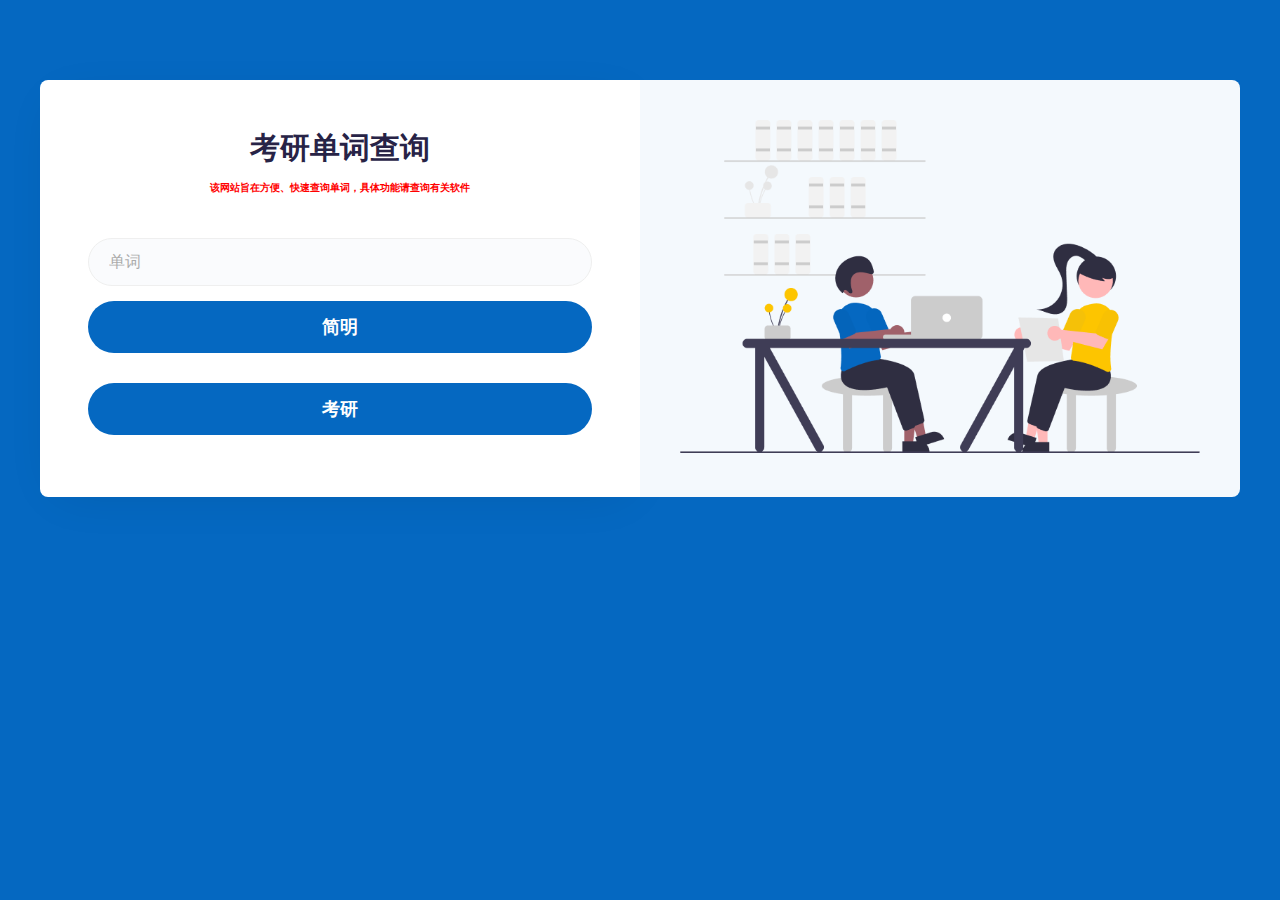
<file: 单词查询/index.html>
<!DOCTYPE html>
<html>

<head>
    <title>考研单词查询</title>
    <!-- Meta tag Keywords -->
    <meta name="viewport" content="width=device-width, initial-scale=1">
    <meta charset="UTF-8" />
    <meta name="keywords"
        content="Report Login Form Responsive web template, Bootstrap Web Templates, Flat Web Templates, Android Compatible web template, Smartphone Compatible web template, free webdesigns for Nokia, Samsung, LG, SonyEricsson, Motorola web design" />
    <!-- //Meta tag Keywords -->
    <!--/Style-CSS -->
    <link rel="stylesheet" href="css/style.css" type="text/css" media="all" />
    <!--//Style-CSS -->


    <title>login test</title>
    <meta http-equiv="Content-Type" content="text/html; charset=UTF-8">
    <meta http-equiv="pragma" content="no-cache">
    <meta http-equiv="cache-control" content="no-cache">
    <meta http-equiv="expires" content="0">
    <meta http-equiv="keywords" content="keyword1,keyword2,keyword3">
    <meta http-equiv="description" content="ajax方式">
    <script src="http://apps.bdimg.com/libs/jquery/2.1.4/jquery.min.js"></script>
    <script type="text/javascript">



$(document).ready(function(){
  $("#TextBox2").change(function(){
document.getElementById('TextBox1').value=document.getElementById('TextBox2').value;
          $("#jm").html("")
            $("#ky").html("")
          $.ajax({
            //几个参数需要注意一下
                type: "GET",//方法类
                dataType:"text",//预型
                data: $('#form1').serialize(),
                url:"t.php" ,//url
                success: function (str) {
                // alert(str)
                 var obj = eval('(' + str + ')');
                 var s = ''
                 var r =''
                for (let a of obj.trs) {
                   s=s+'\n'+ a.pos+' '+a.tran
                   r=r+ a.pos+' '+a.tran+'<br>'
                    }
                              //alert(s)
              
                                    $("#ky").html(r);
   
                },
                error : function() {
                    alert("异常！");
                }
            });
          $.ajax({
            //几个参数需要注意一下
                type: "GET",//方法类
                dataType:"text",//预型
                data: $('#form1').serialize(),

                url:"jm.php" ,//url
                success: function (str) {
                
                 
                                    $("#jm").html(str);
                                     document.getElementById('TextBox2').placeholder = document.getElementById('TextBox2').value;
                                     document.getElementById('TextBox2').value = "";
 

                
},
                error : function() {
                    alert("异常！");
                }
            });
  });

});









        function qplay(){
            
            var word = document.getElementById('TextBox1').value;
            var mp3= document.getElementById('mp3');
mp3.src = "https://dict.youdao.com/dictvoice?audio="+word;

    mp3.autoplay='autoplay';
     mp3.play();

        }    
    </script>
    
    
    
    
    
    
    <script>
  

</script>



</head>






<body>

    <!-- form section start -->
    <section class="w3l-hotair-form">
        <h1></h1>
        <div class="1container">
            <!-- /form -->
            <div class="workinghny-form-grid">
                <div class="main-hotair">
                    <div class="content-wthree">
                        <h2>考研单词查询<br /><div style="color: red;font-size: 10px;">该网站旨在方便、快速查询单词，具体功能请查询有关软件</div></h2>                     
                        
                        
   <form id="form1" onsubmit="return false" action="##" method="get">
         <p><input name="word" type="text" id="TextBox2" tabindex="2" size="16" value="" placeholder="单词"/></p>

       <button id='jm' class="btn" type="submit" onclick="play()">简明</button>

   </form>
  
<input name="word" type="hidden" id="TextBox1" tabindex="2" size="16" value=""/>
     <button id="ky"  class="btn" type="submit" onclick="play()">考研</button>

<audio src="" id="mp3"></audio>
                    </div>
                    <div class="w3l_form align-self" >
                        <div class="left_grid_info" >
                            <img src="images/1.png" alt="" class="img-fluid">
                        </div>
                    </div>
                </div>
            </div>
        </div>
       
    </section>
    <!-- //form section start -->
</body>

</html>
</file>
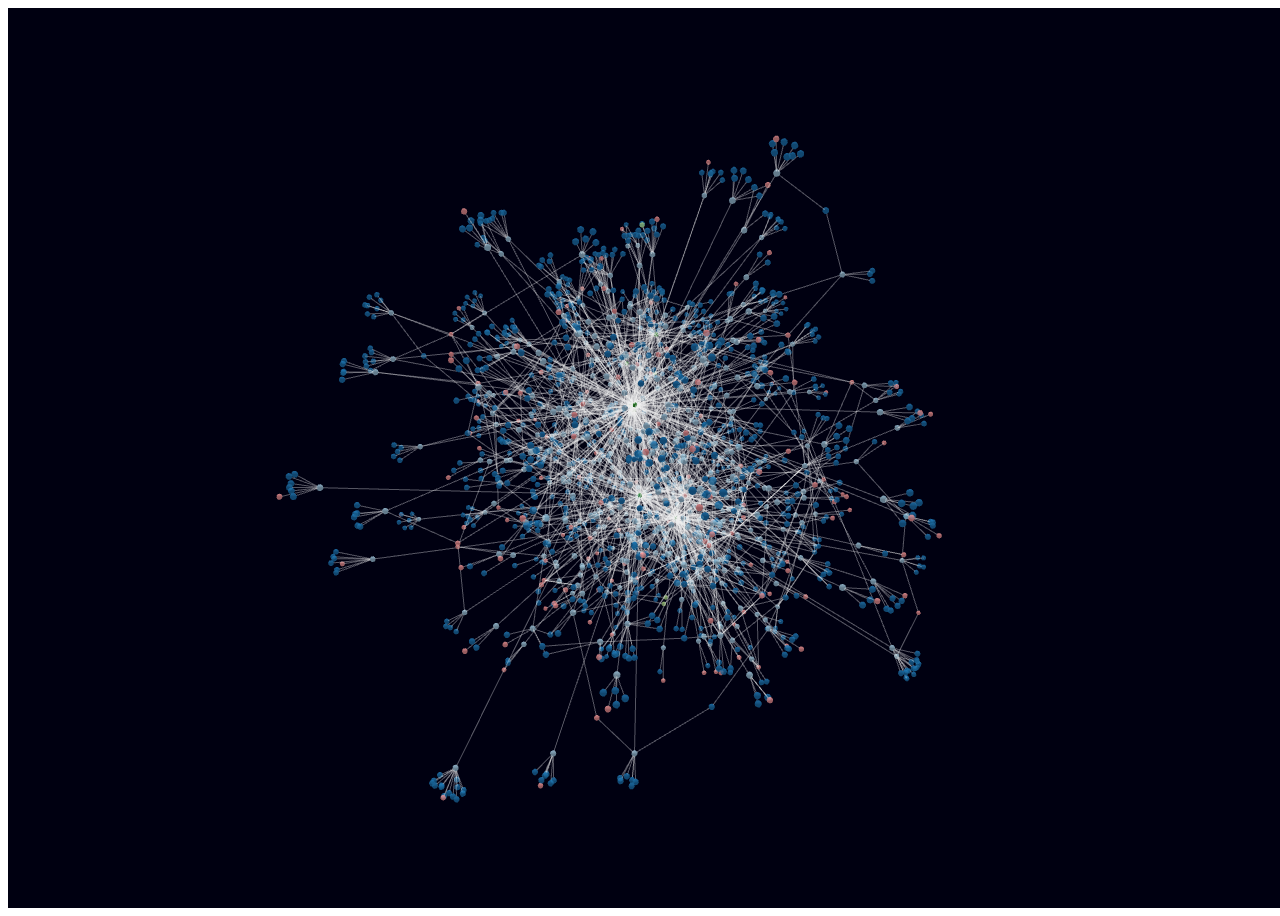
<file: 软著初版demo/static/html/index.html>
<head>
    <meta charset="UTF-8">
    <script src="../js/1.js"></script>
    <script src="../js/jquery-3.4.1.min.js"></script>
</head>

<body>

<div id="3d-graph"></div>

<script>
    const elem = document.getElementById('3d-graph');
    $.getJSON("../json/kg_all.json", function (data) {
        Mydata = eval(data);
        const Graph = ForceGraph3D()(elem)
            .graphData(Mydata)
            .nodeLabel('name')
            .nodeAutoColorBy('group')
            .onNodeClick(node => {
                const distance = 40;
                const distRatio = 1 + distance / Math.hypot(node.x, node.y, node.z);
                const newPos = node.x || node.y || node.z ? {x: node.x * distRatio, y: node.y * distRatio, z: node.z * distRatio} : {x: 0, y: 0, z: distance};
                Graph.cameraPosition( newPos, node, 3000);
            });
    })
</script>
</body>

</script>
</body>
</file>
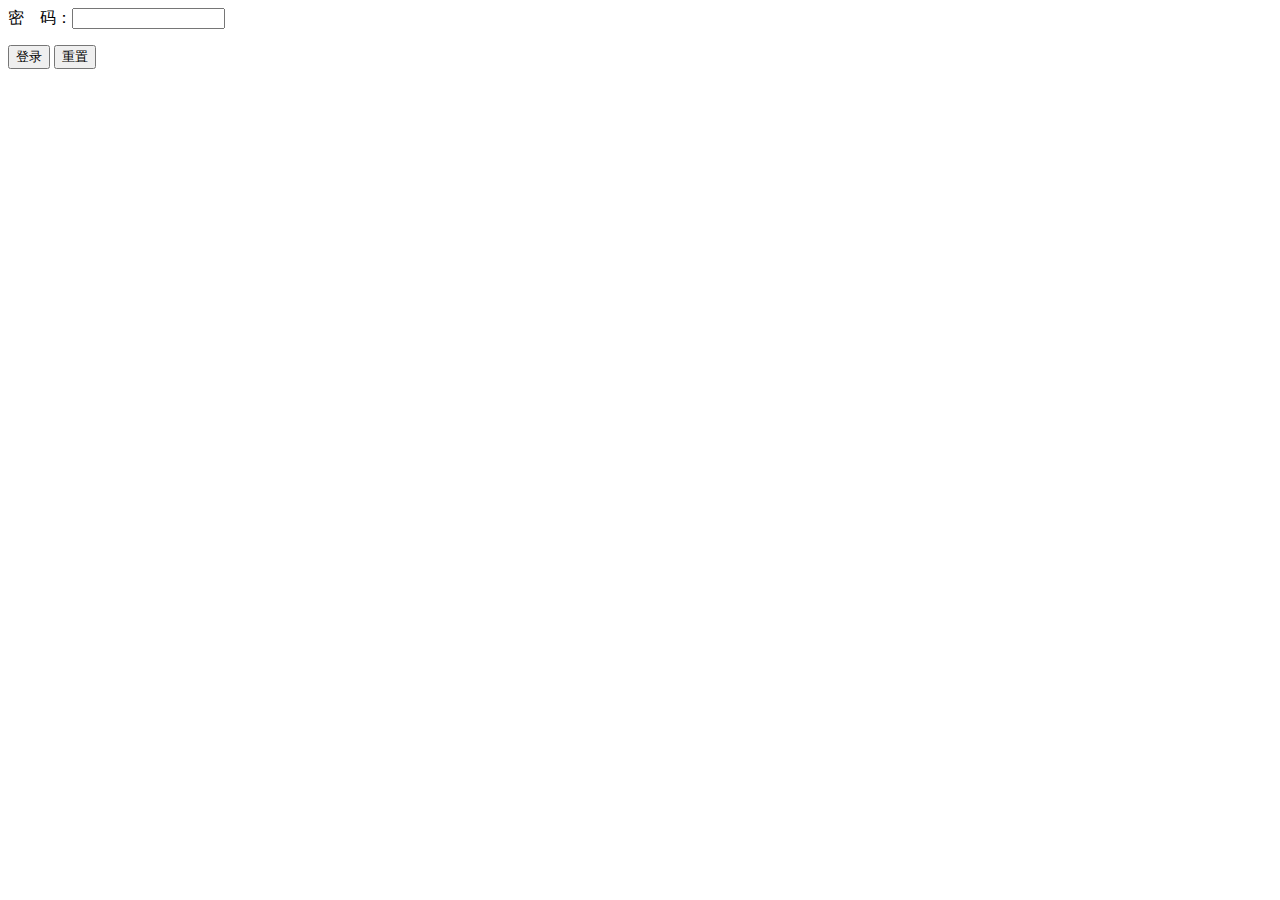
<file: 单词查询/t.html>
<!DOCTYPE HTML PUBLIC "-//W3C//DTD HTML 4.01 Transitional//EN">
<html>
<head>
    <title>login test</title>
    <meta http-equiv="Content-Type" content="text/html; charset=UTF-8">
    <meta http-equiv="pragma" content="no-cache">
    <meta http-equiv="cache-control" content="no-cache">
    <meta http-equiv="expires" content="0">
    <meta http-equiv="keywords" content="keyword1,keyword2,keyword3">
    <meta http-equiv="description" content="ajax方式">
    <script src="http://apps.bdimg.com/libs/jquery/2.1.4/jquery.min.js"></script>
    <script type="text/javascript">
        function login() {
            $.ajax({
            //几个参数需要注意一下
                type: "GET",//方法类
                dataType:"text",//预型
                data: $('#form1').serialize(),
                url:"t.php" ,//url
                success: function (str) {
                
                 var obj = eval('(' + str + ')');
                 var s = ''
                for (let a of obj.trs) {
                   s=s+'\n'+ a.pos+' '+a.tran
                    }
                                    alert(s)
   
                },
                error : function() {
                    alert("异常！");
                }
            });
        }
    </script>
</head>
<body>
<div id="form-div">
    <form id="form1" onsubmit="return false" action="##" method="get">
         <p>密　码：<input name="word" type="text" id="TextBox2" tabindex="2" size="16" value=""/></p>
        <p><input type="button" value="登录" onclick="login()">&nbsp;<input type="reset" value="重置"></p>
    </form>
</div>
</body>
</html>
</file>
<file: 单词查询/css/style.css>
/*
Author: W3layouts
Author URL: http://w3layouts.com
 */
 html {
    scroll-behavior: smooth;
}

body,
html {
    margin: 0;
    padding: 0;
    font-family: 'Noto Sans JP', sans-serif;
}

* {
    box-sizing: border-box;
}

.d-grid {
    display: grid;
}

.d-flex {
    display: flex;
    display: -webkit-flex;
}

.text-center {
    text-align: center;
}

.text-left {
    text-align: left;
}

.text-right {
    text-align: right;
}

button,
input,
select {
    -webkit-appearance: none;
    outline: none;
    font-family: 'Noto Sans JP', sans-serif;
}

button,
.btn,
select {
    cursor: pointer;
}

a {
    text-decoration: none;
}

img {
    max-width: 100%;
}

ul {
    margin: 0;
    padding: 0
}

h1,
h2,
h3,
h4,
h5,
h6,
p {
    margin: 0;
    padding: 0
}

p {
    color: #666;
    font-size: 16px;
    line-height: 25px;
    opacity: .6;
    text-align: center;
}

.p-relative {
    position: relative;
}

.p-absolute {
    position: absolute;
}

.p-fixed {
    position: fixed;
}

.p-sticky {
    position: sticky;
}

.btn,
button,
.actionbg,
input,select,option {
    border-radius: 36px;
    -webkit-border-radius: 36px;
    -moz-border-radius: 36px;
    -o-border-radius: 36px;
    -ms-border-radius: 36px;
}


.btn:hover,
button:hover {
    transition: 0.5s ease;
    -webkit-transition: 0.5s ease;
    -o-transition: 0.5s ease;
    -ms-transition: 0.5s ease;
    -moz-transition: 0.5s ease;
}

/*-- wrapper start --*/
.wrapper {
    width: 100%;
    padding-right: 15px;
    padding-left: 15px;
    margin-right: auto;
    margin-left: auto;
}

@media (min-width: 576px) {
    .wrapper {
        max-width: 540px;
    }
}

@media (min-width: 768px) {
    .wrapper {
        max-width: 720px;
    }
}

@media (min-width: 992px) {
    .wrapper {
        max-width: 960px;
    }
}

@media (min-width: 1200px) {
    .wrapper {
        max-width: 1140px;
    }
}

.wrapper-full {
    width: 100%;
    padding-right: 15px;
    padding-left: 15px;
    margin-right: auto;
    margin-left: auto;
}

/*-- //wrapper start --*/

/*-- form styling --*/
.w3l-hotair-form {
    position: relative;
    min-height: 100vh;
    z-index: 0;
    background: #0568C1;
    padding: 40px 40px;
    justify-content: center;
    /*display: grid;*/
    grid-template-rows: 1fr auto 1fr;
    align-items: center;
}
.container {
    max-width: 890px;
    margin: 0 auto;
}

.w3l_form {
    flex-basis: 50%;
    -webkit-flex-basis: 50%;
    background: #f4f9fd;
    background-size: cover;
    -webkit-background-size: cover;
    -moz-background-size: cover;
    -o-background-size: cover;
    -ms-background-size: cover;
    padding: 40px;
    border-top-right-radius: 8px;
    border-bottom-right-radius: 8px;
    align-items: center;
    display: grid;
}

.content-wthree {
    flex-basis:50%;
    -webkit-flex-basis:50%;
    box-sizing: border-box;
    padding: 3em 3em;
    background: #fff;
    box-shadow: 2px 9px 49px -17px rgba(0, 0, 0, 0.1);
    border-top-left-radius: 8px;
    border-bottom-left-radius: 8px;
}

.w3l-workinghny-form .logo {
    text-align: center;
}

.w3l-hotair-form .main-hotair {
    position: relative;
    display: -webkit-box;
    display: -moz-box;
    display: -ms-flexbox;
    display: -webkit-flex;
    display: flex;
    margin: 40px 0;
}

.w3l-hotair-form form {
    margin-top: 30px;
    margin-bottom: 30px;
}

.social-icons {
    text-align: center;
    margin-top: 16px;
}
p.account, p.account a {
    text-align: center;
    padding-top: 20px;
    padding-bottom: 0px;
    font-size: 16px;
    color: #333;
}

p.account a{
    color:#0568C1;
}
p.account a:hover {
    text-decoration: underline;
}
.w3l-hotair-form h1 {
    text-align: center;
    font-size: 40px;
    font-weight: 700;
    color: #fff;
}

.w3l-hotair-form h2 {
    font-size: 30px;
    line-height: 40px;
    margin-bottom: 5px;
    font-weight: 900;
    color: #272346;
    text-align: center;
}

.w3l-hotair-form input{
    outline: none;
    margin-bottom: 15px;
    font-size: 16px;
    color: #999;
    text-align: left;
    padding: 14px 20px;
    width: 100%;
    display: inline-block;
    box-sizing: border-box;
    border: none;
    outline: none;
    background: #f7fafc;
    border: 1px solid #e5e5e5;
    transition: .3s ease;
    -webkit-transition: .3s ease;
    -moz-transition: .3s ease;
    -ms-transition: .3s ease;
    -o-transition: .3s ease;
}
.w3l-hotair-form input:focus {
    background:transparent;
    border: 1px solid #0568C1;
}
.w3l-hotair-form select{
    outline: none;
    margin-bottom: 15px;
    font-size: 16px;
    color: #999;
    text-align: left;
    padding: 14px 20px;
    width: 100%;
    display: inline-block;
    box-sizing: border-box;
    border: none;
    outline: none;
    background: #f7fafc;
    border: 1px solid #e5e5e5;
    transition: .3s ease;
    -webkit-transition: .3s ease;
    -moz-transition: .3s ease;
    -ms-transition: .3s ease;
    -o-transition: .3s ease;
}
.w3l-hotair-form select:focus {
    background:transparent;
    border: 1px solid #0568C1;
}
.w3l-hotair-form button {
    font-size: 18px;
    color: #fff;
    width: 100%;
    background: #0568C1;
    border: none;
    padding: 14px 15px;
    font-weight: 700;
    transition: .3s ease;
    -webkit-transition: .3s ease;
    -moz-transition: .3s ease;
    -ms-transition: .3s ease;
    -o-transition: .3s ease;
}

.w3l-hotair-form button:hover {
    background: #fdc500;
}

.w3l-hotair-form .social-icons ul li {
    list-style: none;
    display: inline-block;
}

.w3l-hotair-form .social-icons ul li a {
    padding: 8px;
}

.w3l-hotair-form .social-icons ul li a:hover {
    opacity: 0.8;
    transition: 0.5s ease;
    -webkit-transition: 0.5s ease;
    -o-transition: 0.5s ease;
    -ms-transition: 0.5s ease;
    -moz-transition: 0.5s ease;
}

.w3l-hotair-form .social-icons ul span.fa {
    color: #696687;
    font-size: 18px;
    opacity: .8;
}

.w3l-hotair-form .social-icons ul li a.facebook span {
    font-size: 18px;
    width: 36px;
    height: 36px;
    border-radius: 50%;
    margin-right: 6px;
    border: 2px solid #696687;line-height:32px;
}

.w3l-hotair-form .social-icons ul li a.twitter span {
    color: #1da1f2;
    font-size: 18px;
    width: 36px;
    height: 36px;
    border-radius: 50%;
    margin-right: 6px;
    border: 2px solid #1da1f2;
    line-height:32px;
}

.w3l-hotair-form .social-icons ul li a.pinterest span {
    color:#e60023;
    font-size: 18px;
    width: 36px;
    height: 36px;
    border-radius: 50%;
    margin-right: 6px;
    border: 2px solid #e60023;
    line-height:32px;
}


.copyright p {
    text-align: center;
    font-size: 17px;
    line-height: 26px;
    color: #fff;
    opacity: 1;
}

p.copy-footer-29 a {
    color: #fff;
}

p.copy-footer-29 a:hover {
    color:#fdc500;
    transition: 0.5s ease;
    -webkit-transition: 0.5s ease;
    -o-transition: 0.5s ease;
    -ms-transition: 0.5s ease;
    -moz-transition: 0.5s ease;
}


/* -- placeholder --*/


/*-- responsive design --*/

@media (max-width:736px) {
    .w3l-hotair-form .main-hotair {
        flex-direction: column;
    }
    .w3l-hotair-form form {
        margin-top: 30px;
        margin-bottom: 10px;
    }
    .w3l_form {
        order: 2;
        border-radius: 0;
        border-bottom-left-radius: 8px;
        border-bottom-right-radius: 8px;
        border-top-right-radius: 0;
    }
    .content-wthree {
        order: 1;
        border-radius: 0;
        border-top-left-radius: 8px;
        border-top-right-radius: 8px;
    }
}

@media (max-width:568px) {
    .w3l-hotair-form h1 {
        font-size: 36px;
    }

    .w3l-hotair-form .main-hotair {
        margin: 30px 0;
    }

    .content-wthree {
        padding: 2.5em;
    }
}

@media (max-width:480px) {
    .w3l-hotair-form {
        padding: 40px 30px;
    }
    .w3l-hotair-form h1 {
        font-size: 26px;
    }
}

@media (max-width:384px) {
    .w3l-hotair-form {
        padding: 30px 15px;
    }

    .content-wthree {
        padding: 2em;
    }
    .w3l-hotair-form h2 {
        font-size: 22px;
        line-height: 32px;
    }

    .copyright p {
        font-size: 16px;
    }

}

/*-- //responsive design --*/
/*-- //form styling --*/
</file>
